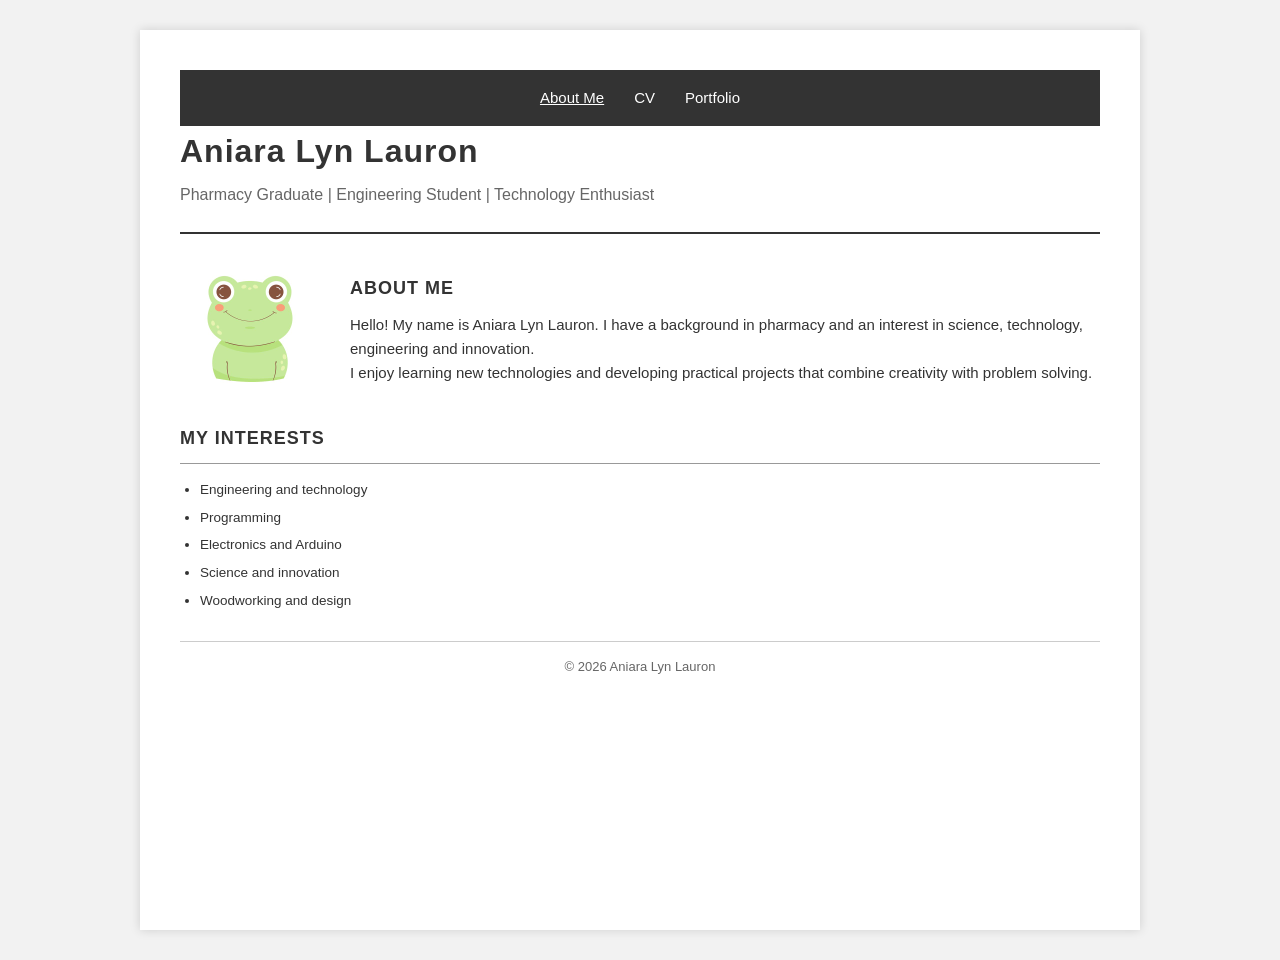
<file: index.html>
<!doctype html>
<html lang="en">
  <head>
    <meta charset="UTF-8">
    <meta name="viewport" content="width=device-width, initial-scale=1.0">

    <title>About Me - Aniara Lauron</title>

    <link rel="stylesheet" href="style.css">
  </head>

  <body>
    <div class="page">
      <header>
        <nav class="navbar">
          <ul>
            <li><a href="index.html" class="active">About Me</a></li>
            <li><a href="cv.html">CV</a></li>
            <li><a href="portfolio.html">Portfolio</a></li>
          </ul>
        </nav>
        <h1>Aniara Lyn Lauron</h1>
        <p class="subtitle">Pharmacy Graduate | Engineering Student | Technology Enthusiast</p>
      </header>

      <main>
        <div class="top-line"></div>
        <section class="profile">
          <img src="images/photo.jpg" alt="Profile photo" class="profile-image">
          <div class="profile-text">
            <h2 class="section-title">About Me</h2>
            <p>
              Hello! My name is Aniara Lyn Lauron. I have a background in pharmacy
              and an interest in science, technology, engineering and innovation.
            </p>
            <p>
              I enjoy learning new technologies and developing practical projects
              that combine creativity with problem solving.
            </p>
          </div>
        </section>

        <section>
          <h2 class="section-title">My Interests</h2>
          <div class="section-line"></div>
          <ul class="skills-list">
            <li>Engineering and technology</li>
            <li>Programming</li>
            <li>Electronics and Arduino</li>
            <li>Science and innovation</li>
            <li>Woodworking and design</li>
          </ul>
        </section>
      </main>

      <footer>
        <p>&copy; 2026 Aniara Lyn Lauron</p>
      </footer>
    </div>
  </body>
</html>
</file>
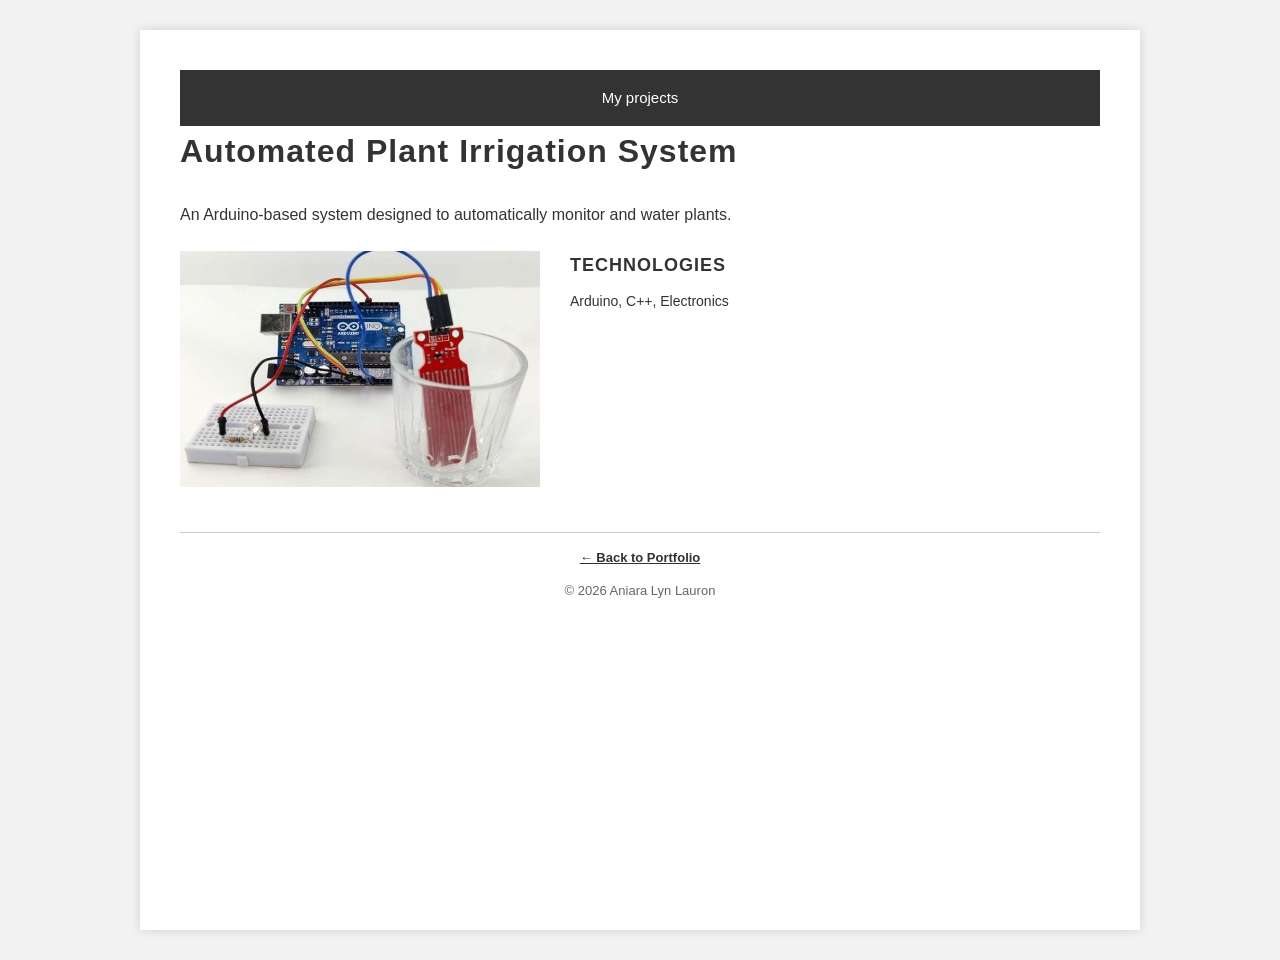
<file: arduino.html>
<!DOCTYPE html>
<html lang="en">
<head>
    <meta charset="UTF-8">
    <meta name="viewport" content="width=device-width, initial-scale=1.0">
    <title>Automated Plant Irrigation System</title>
    <link rel="stylesheet" href="style.css">
</head>

<body>
    <div class="page project-page">
      <header>
        <nav class="navbar">
          <ul>
            <li><a href="portfolio.html">My projects</a></li>
          </ul>
        </nav>
        <h1>Automated Plant Irrigation System</h1>
      </header>

        <main>
            <p>An Arduino-based system designed to automatically monitor and water plants.</p>
            <section class="project-details">
                <img src="images/Arduino.jpg" alt="Automated plant irrigation system" class="project-image">
                <div class="project-info">
                    <h2 class="section-title">Technologies</h2>
                    <p>Arduino, C++, Electronics</p>
                </div>
            </section>
        </main>

        <footer>
            <a href="portfolio.html" class="project-back">← Back to Portfolio</a>
            <p>&copy; 2026 Aniara Lyn Lauron</p>
        </footer>
    </div>
</body>
</html>
</file>
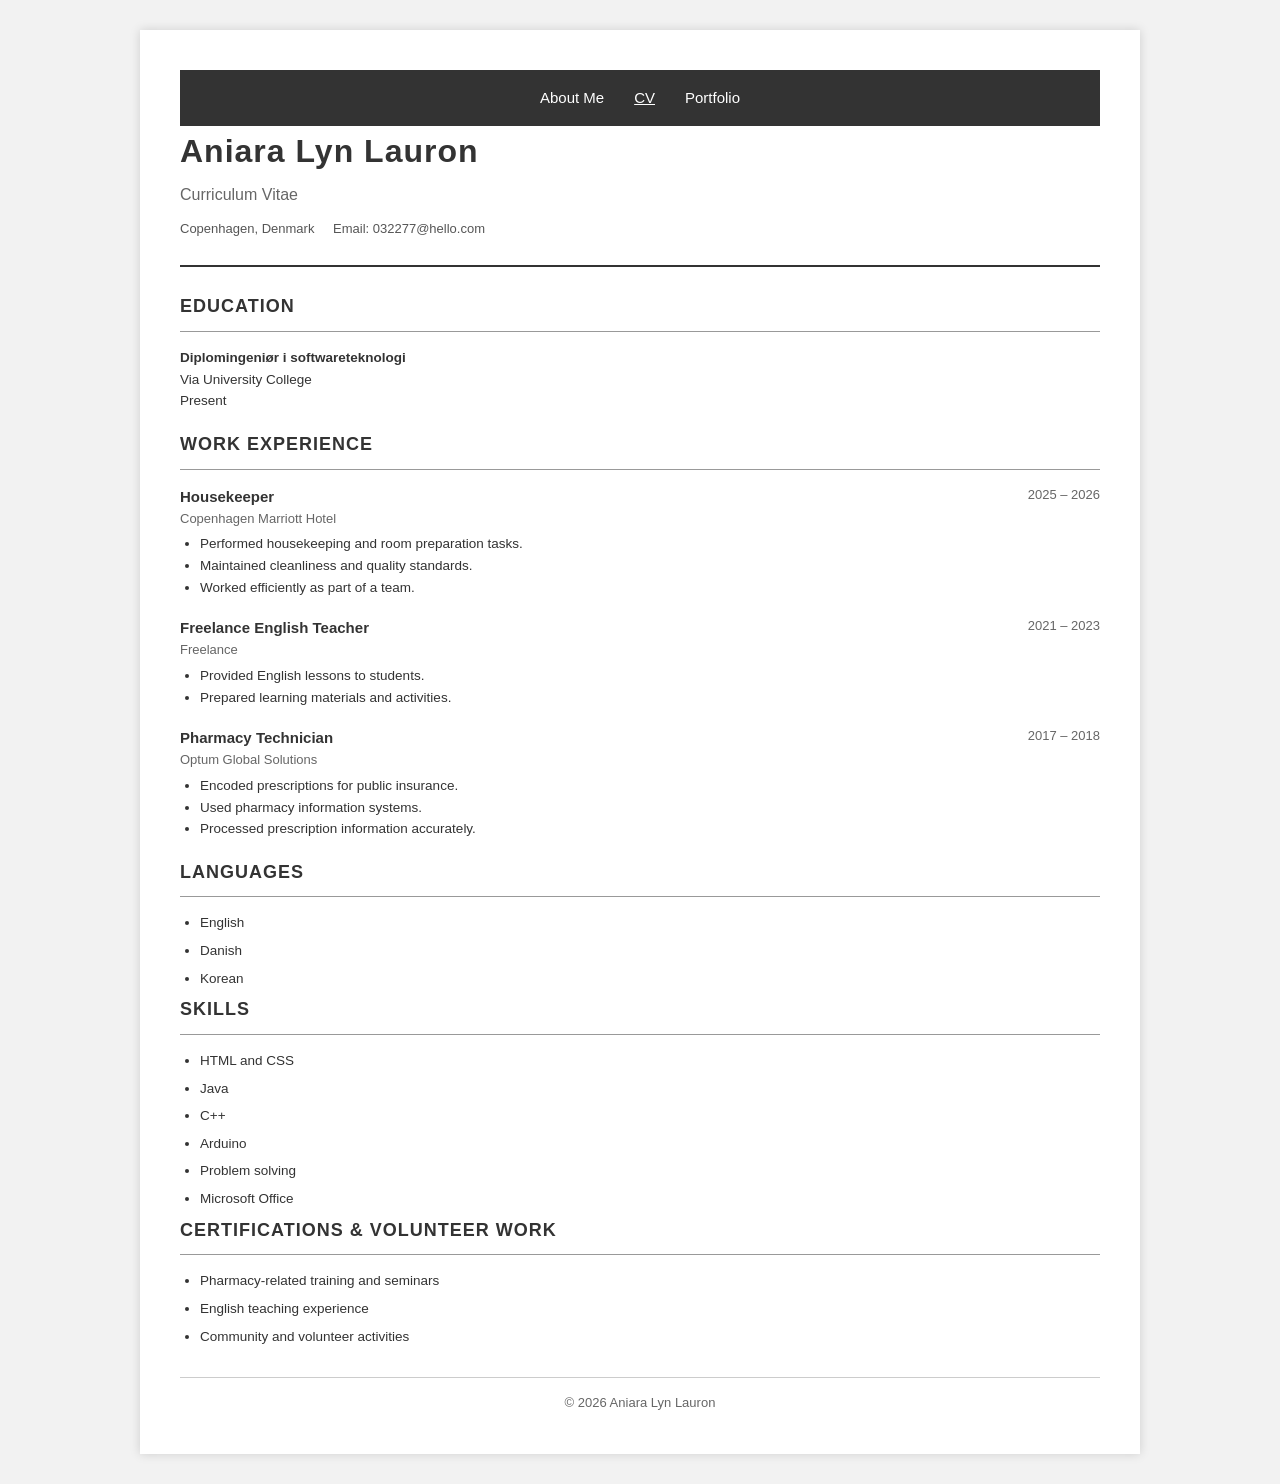
<file: cv.html>
<!doctype html>
<html lang="en">
  <head>
    <meta charset="UTF-8">
    <meta name="viewport" content="width=device-width, initial-scale=1.0">

    <title>CV - Aniara Lauron</title>

    <link rel="stylesheet" href="style.css">
  </head>

  <body>
    <div class="page">
      <header>
        <nav class="navbar">
          <ul>
            <li><a href="index.html">About Me</a></li>
            <li><a href="cv.html" class="active">CV</a></li>
            <li><a href="portfolio.html">Portfolio</a></li>
          </ul>
        </nav>
        <h1>Aniara Lyn Lauron</h1>
        <p class="subtitle">Curriculum Vitae</p>

        <div class="contact">
          <span>Copenhagen, Denmark</span>
          <span>Email: 032277@hello.com</span>
        </div>
      </header>

      <main>
        <div class="top-line"></div>

        <section>
          <h2 class="section-title">Education</h2>
          <div class="section-line"></div>



          <div class="education">
            <p class="education-title">Diplomingeniør i softwareteknologi</p>
            <p>Via University College</p>
            <p>Present</p>
          </div>
        </section>

        <section>
          <h2 class="section-title">Work Experience</h2>
          <div class="section-line"></div>

        <article class="job">
          <div class="job-header">
            <div>
              <p class="job-title">Housekeeper</p>
              <p class="company">Copenhagen Marriott Hotel</p>
            </div>

            <p class="date">2025 – 2026</p>
          </div>

          <ul>
            <li>Performed housekeeping and room preparation tasks.</li>
            <li>Maintained cleanliness and quality standards.</li>
            <li>Worked efficiently as part of a team.</li>
          </ul>
        </article>

        <article class="job">
          <div class="job-header">
            <div>
              <p class="job-title">Freelance English Teacher</p>
              <p class="company">Freelance</p>
            </div>

            <p class="date">2021 – 2023</p>
          </div>

          <ul>
            <li>Provided English lessons to students.</li>
            <li>Prepared learning materials and activities.</li>
          </ul>
        </article>

        <article class="job">
          <div class="job-header">
            <div>
              <p class="job-title">Pharmacy Technician</p>
              <p class="company">Optum Global Solutions</p>
            </div>

            <p class="date">2017 – 2018</p>
          </div>

          <ul>
            <li>Encoded prescriptions for public insurance.</li>
            <li>Used pharmacy information systems.</li>
            <li>Processed prescription information accurately.</li>
          </ul>
        </article>
        </section>

        <section>
          <h2 class="section-title">Languages</h2>
          <div class="section-line"></div>

          <ul class="skills-list">
            <li>English</li>
            <li>Danish</li>
            <li>Korean</li>
          </ul>
        </section>

        <section>
          <h2 class="section-title">Skills</h2>
          <div class="section-line"></div>

          <ul class="skills-list">
            <li>HTML and CSS</li>
            <li>Java</li>
            <li>C++</li>
            <li>Arduino</li>
            <li>Problem solving</li>
            <li>Microsoft Office</li>
          </ul>
        </section>

        <section>
          <h2 class="section-title">Certifications & Volunteer Work</h2>
          <div class="section-line"></div>

          <ul class="skills-list">
            <li>Pharmacy-related training and seminars</li>
            <li>English teaching experience</li>
            <li>Community and volunteer activities</li>
          </ul>
        </section>
      </main>

      <footer>
        <p>&copy; 2026 Aniara Lyn Lauron</p>
      </footer>
    </div>
  </body>
</html>
</file>
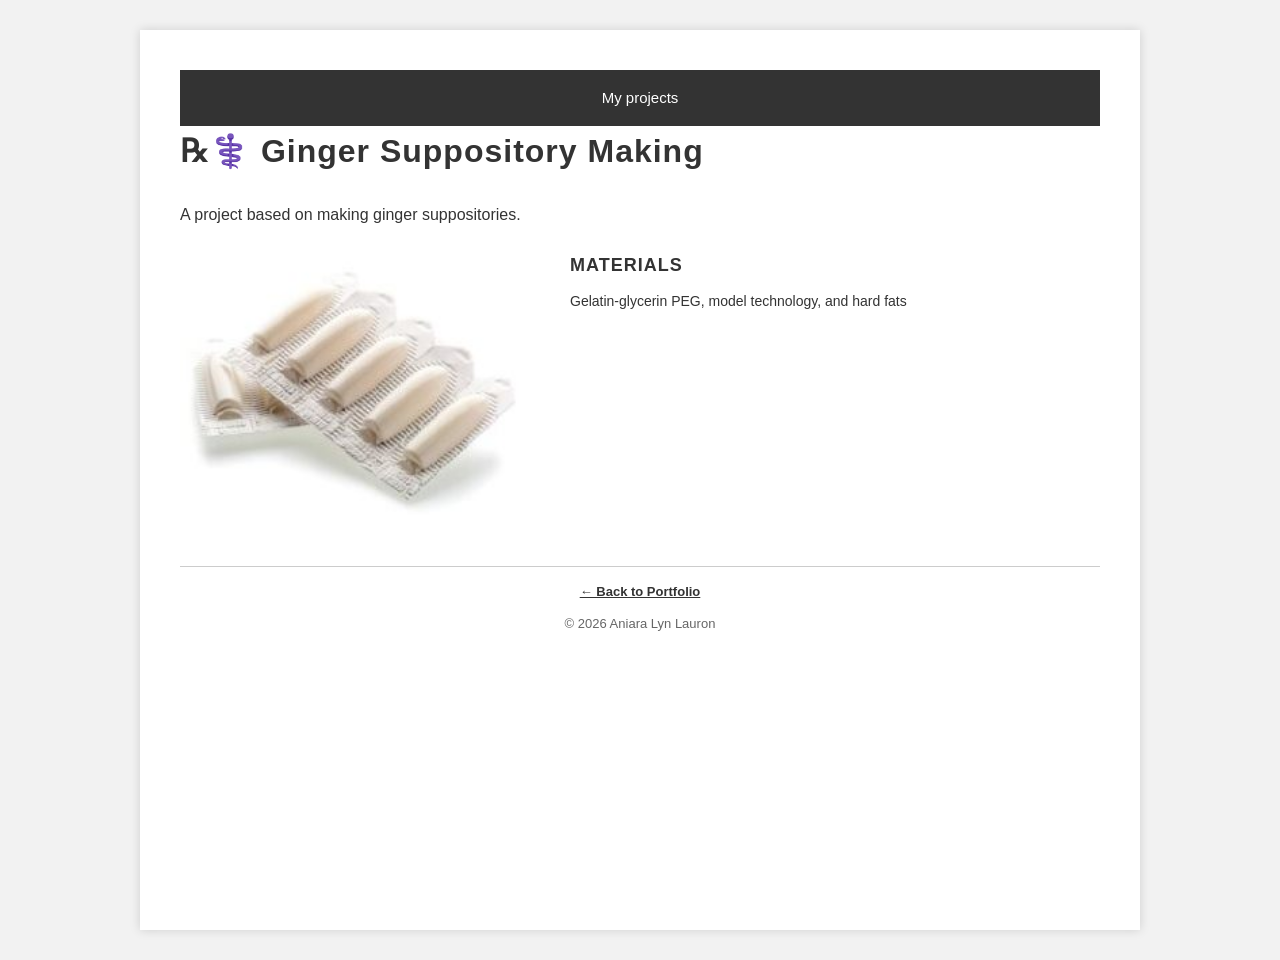
<file: eRx.html>
<!DOCTYPE html>
<html lang="en">
<head>
    <meta charset="UTF-8">
    <meta name="viewport" content="width=device-width, initial-scale=1.0">
    <title>Ginger Suppository Making Project</title>
     <link rel="stylesheet" href="style.css">
</head>
<body>
  <div class="page project-page">
    <header>
      <nav class="navbar">
        <ul>
          <li><a href="portfolio.html">My projects</a></li>
        </ul>
      </nav>
      <h1>℞⚕️ Ginger Suppository Making</h1>
    </header>

    <main>
      <p>A project based on making ginger suppositories.</p>
      <section class="project-details">
        <img src="images/prescription.jpg" alt="Suppositories in blister packaging" class="project-image">
        <div class="project-info">
          <h2 class="section-title">Materials</h2>
          <p>Gelatin-glycerin PEG, model technology, and hard fats</p>
        </div>
      </section>
    </main>

    <footer>
      <a href="portfolio.html" class="project-back">← Back to Portfolio</a>
      <p>&copy; 2026 Aniara Lyn Lauron</p>
    </footer>
  </div>
</body>
</html>
</file>
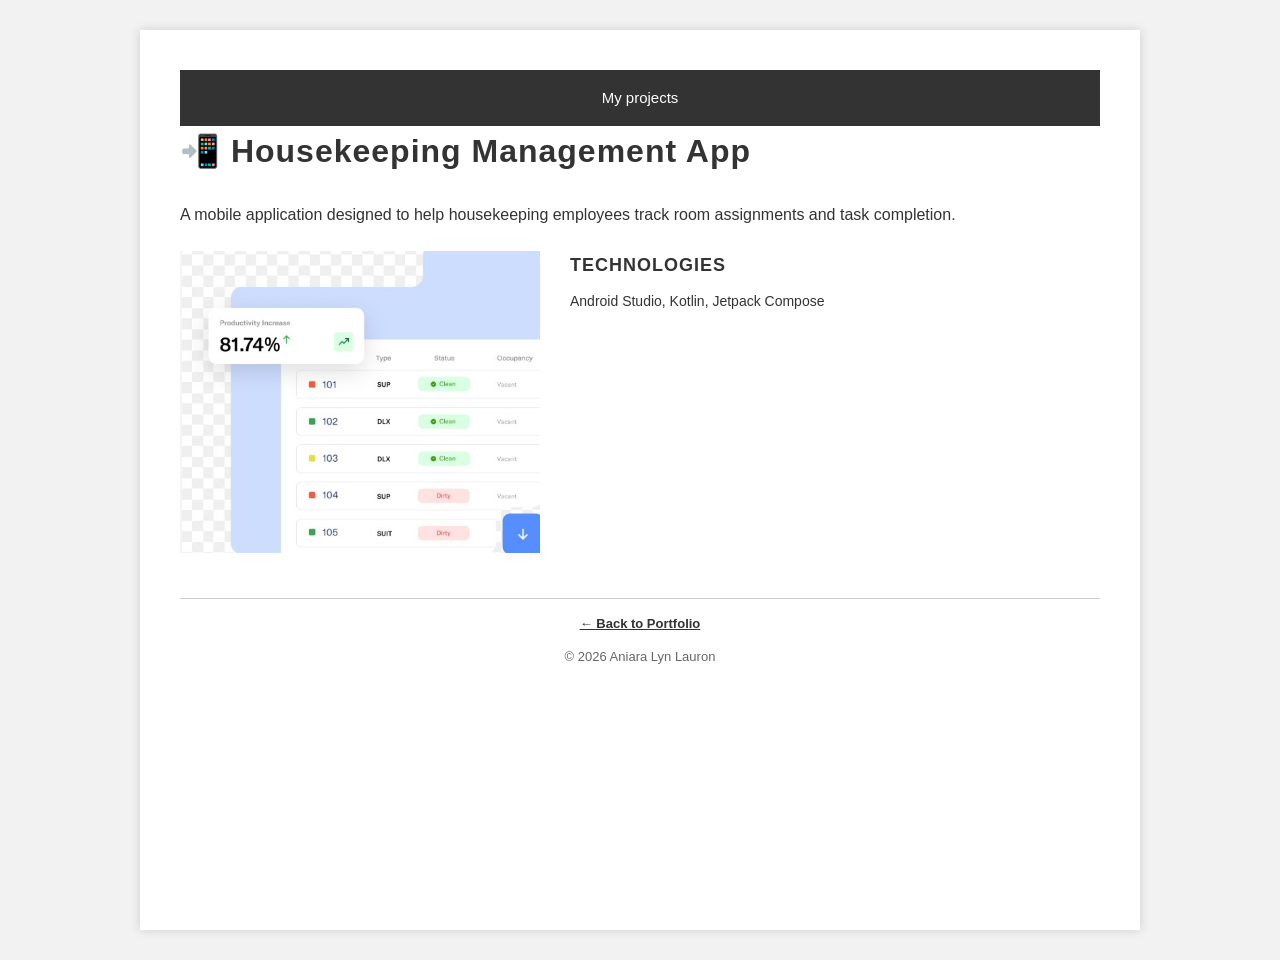
<file: hsk.html>
<!DOCTYPE html>
<html lang="en">
<head>
    <meta charset="UTF-8">
    <meta name="viewport" content="width=device-width, initial-scale=1.0">
    <title>Housekeeping Management App</title>
    <link rel="stylesheet" href="style.css">
</head>
<body>
    <div class="page project-page">
      <header>
        <nav class="navbar">
          <ul>
            <li><a href="portfolio.html">My projects</a></li>
          </ul>
        </nav>
        <h1>📲 Housekeeping Management App</h1>
      </header>

      <main>
        <p>
          A mobile application designed to help housekeeping employees
          track room assignments and task completion.
        </p>
        <section class="project-details">
          <img src="images/HSK.jpg" alt="Housekeeping management app" class="project-image">
          <div class="project-info">
            <h2 class="section-title">Technologies</h2>
            <p>Android Studio, Kotlin, Jetpack Compose</p>
          </div>
        </section>
      </main>

      <footer>
        <a href="portfolio.html" class="project-back">← Back to Portfolio</a>
        <p>&copy; 2026 Aniara Lyn Lauron</p>
      </footer>
    </div>
</body>
</html>
</file>
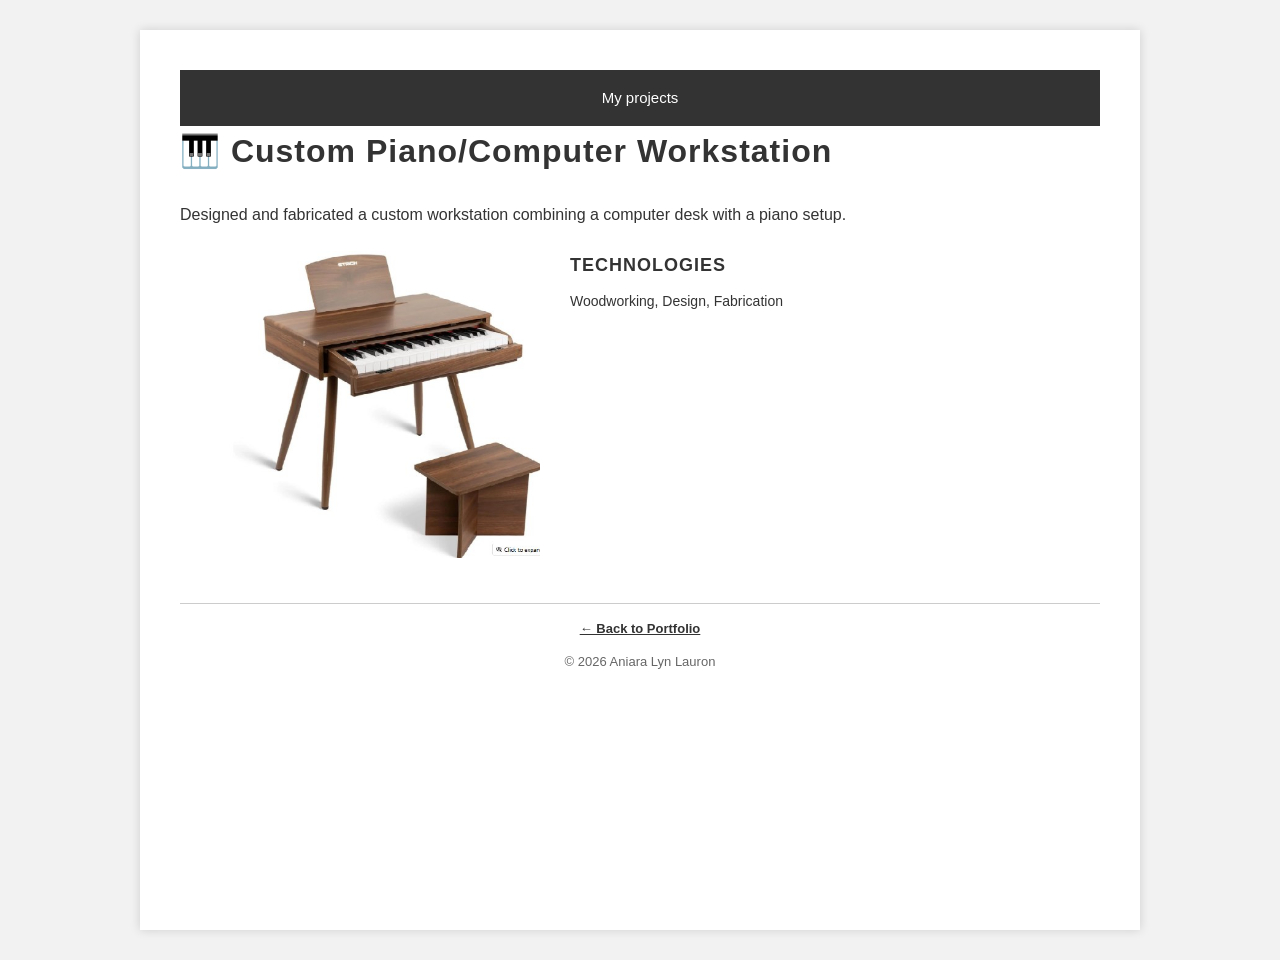
<file: piano.html>
<!DOCTYPE html>
<html lang="en">
<head>
    <meta charset="UTF-8">
    <meta name="viewport" content="width=device-width, initial-scale=1.0">
    <title>Custom Piano Workstation Project</title>
     <link rel="stylesheet" href="style.css">
</head>
<body>
    <div class="page project-page">
        <header>
            <nav class="navbar">
                <ul>
                    <li><a href="portfolio.html">My projects</a></li>
                </ul>
            </nav>
            <h1>🎹 Custom Piano/Computer Workstation</h1>
        </header>

        <main>
            <p>Designed and fabricated a custom workstation combining a computer desk with a piano setup.</p>
            <section class="project-details">
                <img src="images/piano.jpg" alt="Custom piano and computer workstation" class="project-image">
                <div class="project-info">
                    <h2 class="section-title">Technologies</h2>
                    <p>Woodworking, Design, Fabrication</p>
                </div>
            </section>
        </main>

        <footer>
            <a href="portfolio.html" class="project-back">← Back to Portfolio</a>
            <p>&copy; 2026 Aniara Lyn Lauron</p>
        </footer>
</div>
</body>
</html>
</file>
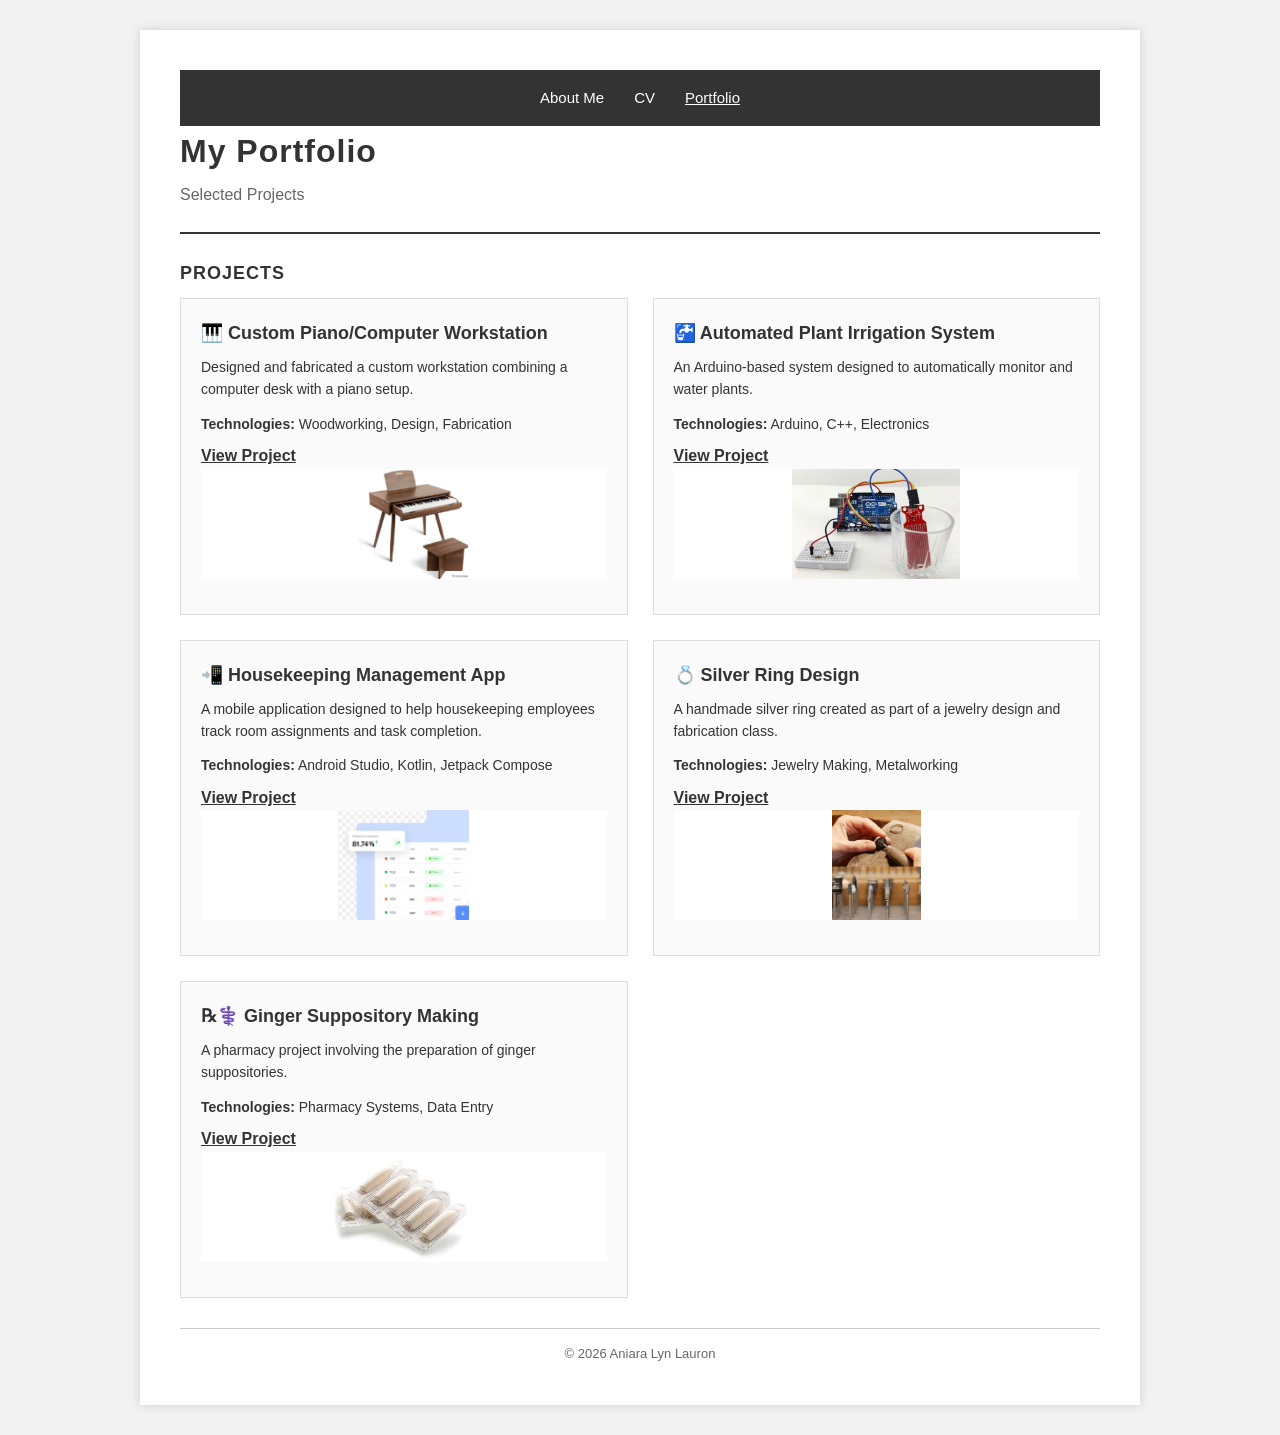
<file: portfolio.html>
<!doctype html>
<html lang="en">
  <head>
    <meta charset="UTF-8">
    <meta name="viewport" content="width=device-width, initial-scale=1.0">

    <title>Portfolio - Aniara Lauron</title>

    <link rel="stylesheet" href="style.css">
  </head>

  <body>
    <div class="page">
      <header>
        <nav class="navbar">
          <ul>
            <li><a href="index.html">About Me</a></li>
            <li><a href="cv.html">CV</a></li>
            <li><a href="portfolio.html" class="active">Portfolio</a></li>
          </ul>
        </nav>
        <h1>My Portfolio</h1>
        <p class="subtitle">Selected Projects</p>
      </header>

      <main>
        <div class="top-line"></div>

        <section>
          <h2 class="section-title">Projects</h2>

          <div class="projects-grid">
          <article class="project">

            <h3>🎹 Custom Piano/Computer Workstation</h3>

            <p>
              Designed and fabricated a custom workstation combining a computer
              desk with a piano setup.
            </p>

            <p class="technologies">
              <strong>Technologies:</strong>
              Woodworking, Design, Fabrication
            </p>
            <a href="piano.html" class="project-link">View Project</a>
            <img src="images/piano.jpg" alt="Custom piano and computer workstation">
          </article>

          <article class="project">

            <h3>🚰 Automated Plant Irrigation System</h3>

            <p>
              An Arduino-based system designed to automatically monitor and
              water plants.
            </p>

            <p class="technologies">
              <strong>Technologies:</strong>
              Arduino, C++, Electronics
            </p>

            <a href="arduino.html" class="project-link"> View Project </a>
            <img src="images/Arduino.jpg" alt="Automated plant irrigation system">
          </article>

          <article class="project">
            <h3>📲 Housekeeping Management App</h3>

            <p>
              A mobile application designed to help housekeeping employees
              track room assignments and task completion.
            </p>

            <p class="technologies">
              <strong>Technologies:</strong>
              Android Studio, Kotlin, Jetpack Compose
            </p>

            <a href="hsk.html" class="project-link"> View Project </a>
            <img src="images/HSK.jpg" alt="Housekeeping management app">
          </article>

          <article class="project">

            <h3>💍 Silver Ring Design</h3>

            <p>
              A handmade silver ring created as part of a jewelry design and
              fabrication class.
            </p>

            <p class="technologies">
              <strong>Technologies:</strong>
              Jewelry Making, Metalworking
            </p>

            <a href="ring.html" class="project-link"> View Project </a>
            <img src="images/ring.jpg" alt="Handmade silver ring">
          </article>

          <article class="project">
           

            <h3>℞⚕️ Ginger Suppository Making</h3>

            <p>
              A pharmacy project involving the preparation of ginger
              suppositories.
            </p>

            <p class="technologies">
              <strong>Technologies:</strong>
              Pharmacy Systems, Data Entry
            </p>

            <a href="eRx.html" class="project-link"> View Project </a>
            <img src="images/prescription.jpg" alt="Suppositories in blister packaging">
          </article>
          </div>
        </section>
      </main>

      <footer>
        <p>&copy; 2026 Aniara Lyn Lauron</p>
      </footer>
    </div>
  </body>
</html>
</file>
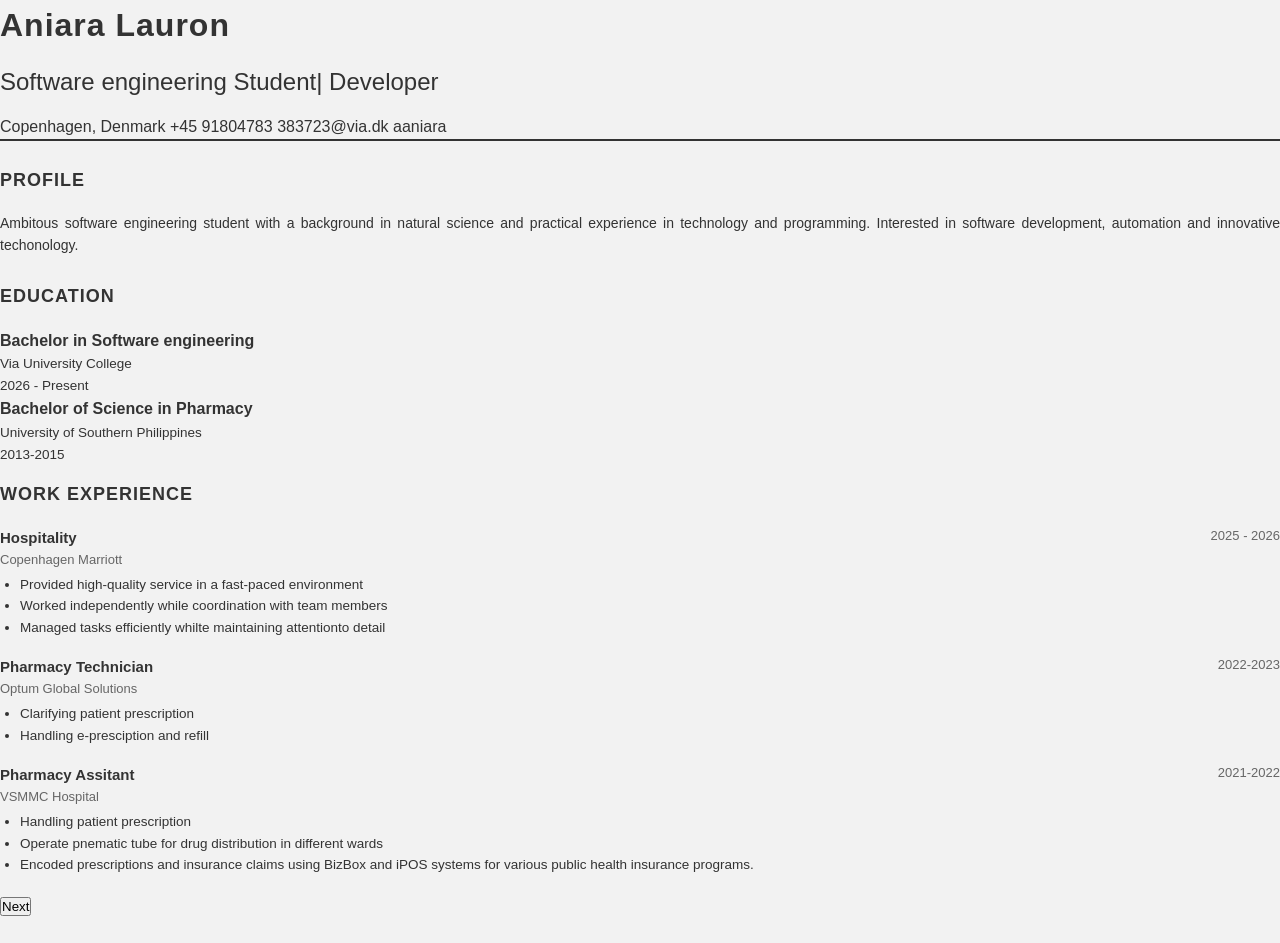
<file: resume.html>
<!doctype html>
<html lang="en">
  <head>
    <meta charset="UTF-8" />
    <meta name="viewport" content="width=device-width, initial-scale=1.0" />
    <title>Resume</title>
    <link rel="stylesheet" href="style.css" />

  <style>
     * { 
      box-sizing: : border-box;
      margin: 0;
      padding: 0;
     }
     
    body {
      font-family: Arial, sans-serif;
      backgroud: #f2f2f2;
      color: #333;
      light-height: 1.5;
    }
    resume {
      width: 210mm;
      min-height: 297mm;
      margin: 30px auto;
      background: white;
      padding: 25px 45px;
      box-shadow: 0 0 10px rgba(0, 0, 0, 0.15)
    }
    /*HEADER*/
    .header {
      border-bottom: 2px solid #333;
      padding-bottom_20px;
      margin-bottom: 25px;
    }
    .header h1 {
      font-size: 32px;
      letter-spacing: 1px;
      margin-bottom: 12px;

    }
    .header h2 {
      font-size; 17px;
      font-weight: normal;
      margin-bottom: 12px;
    }
    .contact {
      font-size: 13px;
      font-weight: normal;
      margin-bottom: 12px;
    }
    .contact {
      font-size: 13px;
      color: #555;
    }
    .contact span{
      margin-right: 15px;
    }
    /*SECTIOND*/
    .section {
      margin-bottom: 24px;
    }
    .section-tittle {
      font-size: 18px;
      text-transform: uppercase;
      letter-spacing: 1px;
      border-bottm: 1px solid #999;
      padding-bottom: 5px;
      margin-bottom: 12px;
    }
    /*PROFILE*/
    .profile {
      font-size: 14px;
      text-align: justify;
  }
/*EXPERIENCE*/
.job {
  margin-bottom: 17px;
}
.job-header {
    display: flex;
    justify-content: space-between;
    margin-bottom: 3px;
}
.job-tittle {
    font-weight: bold;
    font-size: 15px;
}
.company{
    font-size: 13px;
    color: #666;
}
.job ul {
    margin-left: 20px;
    font-size: 13.5px;
}
/*EDUCATION*/
.education {
    margin-bottom: 15px;
}
.education-tittle {
    font-weight: bold;
    font.size: 15px;
}
.education p {
  font-size: 13.5px
}
/*SKILS*/
.skilss {
    display: grid;
    grid-template-colums: 1fr 1fr;
    gap: 8px;
    font-size: 13.5px;
}
/*PROJECT*/
.project {
    margin-bottom: 12px;
}
.project p {
    font-size: 13.5px;
}
/*PRINT*/
@media print {
  body {
    background: white;
  }
.resume {
    margin: 0;
    box-shadow: none;
    width: 210mm;
    min-height: 297mm;
    }
}
 </style>
 </head>
 <body>
    <div class="resume">
      <!--HEADER-->
    <div class="header">
      <h1> Aniara Lauron </h1>
      <h2>Software engineering Student| Developer</h2>

      <div class=""contact">
      <span>Copenhagen, Denmark</span>
      <span>+45 91804783</span>
      <span>383723@via.dk</span>
      <span>aaniara</span>
      </div>
    </div>

    <!--PROFILE-->
    <div class="section">
      <h3 class="section-tittle">Profile</h3>

      <p class="profile">
        Ambitous software engineering student with a background in natural science and practical experience in technology and programming.
        Interested in software development, automation and innovative techonology.
      </p>
    </div>
    <!--EDUCATION-->
    <div class="section">
      <h3 class="section-tittle">Education</h3>

      <div class="education">
        <div class="education-tittle">
          Bachelor in Software engineering
    </div>
    <p>Via University College</p>
    <p>2026 - Present</p>

    <div class="education">
      <div class="education-tittle">
        Bachelor of Science in Pharmacy
    </div>
    <p>University of Southern Philippines</p>
    <p>2013-2015</p>
    </div>
    </div>
    
    <!--EXPERIENCE-->
    <div class="section">
      <h3 class="section-tittle">Work experience</h3>
    
      <div class="job">
        <div class="job-header">
          <div>
            <div class="job-tittle">Hospitality</div>
            <div class="company">Copenhagen Marriott</div>
            </div>
            <div class="date">
                2025 - 2026
                </div>
              </div>
              <ul>
                <li>Provided high-quality service in a fast-paced environment</li>
                <li>Worked independently while coordination with team members</li>
                <li>Managed tasks efficiently whilte maintaining attentionto detail</li>
              </ul>
              </div>

          <div class="job">
            <div class="job-header">
            <div>
          <div class="job-tittle">Pharmacy Technician</div>
          <div class="company">Optum Global Solutions</div>
          </div>
          <div class="date">
              2022-2023
        </div>
        </div>
        <ul>
          <li>Clarifying patient prescription</li>
          <li>Handling e-presciption and refill</li>
        </ul>
      </div>
   <div class="job">
            <div class="job-header">
            <div>
          <div class="job-tittle">Pharmacy Assitant</div>
          <div class="company">VSMMC Hospital</div>
          </div>
          <div class="date">
              2021-2022
        </div>
        </div>
        <ul>
          <li>Handling patient prescription</li>
          <li>Operate pnematic tube for drug distribution in different wards</li>
          <li> Encoded prescriptions and insurance claims using BizBox and iPOS systems for various public health insurance programs.</li>
        </ul>
      </div>
      <a href="page2.html"><button type="button">Next</button></a>
    </style>
  </head>
  </body>
</html>
</file>
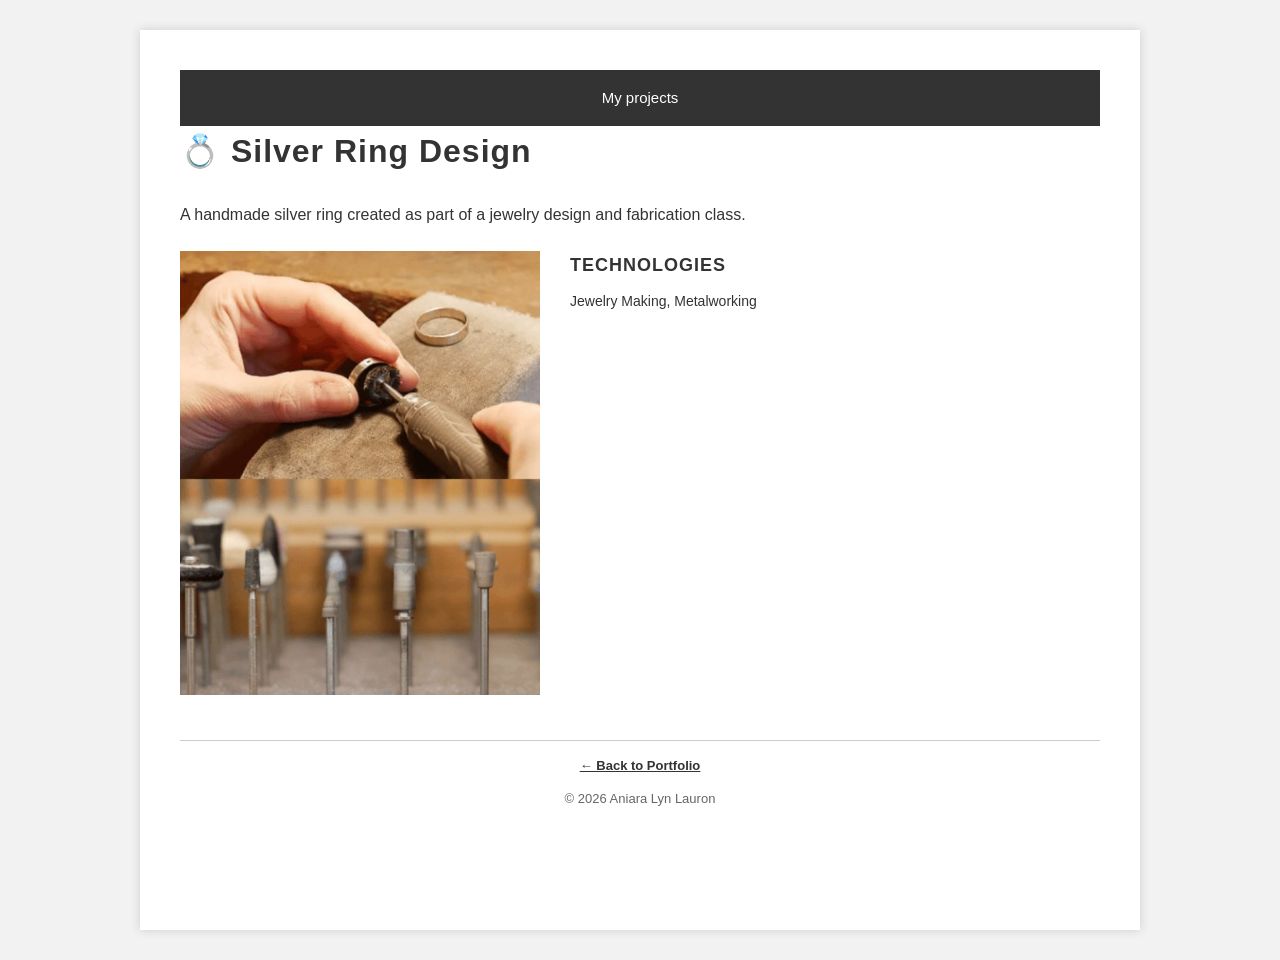
<file: ring.html>
<!DOCTYPE html>
<html lang="en">
<head>
    <meta charset="UTF-8">
    <meta name="viewport" content="width=device-width, initial-scale=1.0">
    <title>Silver Ring Design</title>
     <link rel="stylesheet" href="style.css">
</head>
<body>
    <div class="page project-page">
      <header>
        <nav class="navbar">
          <ul>
            <li><a href="portfolio.html">My projects</a></li>
          </ul>
        </nav>
        <h1>💍 Silver Ring Design</h1>
      </header>

      <main>
        <p>A handmade silver ring created as part of a jewelry design and fabrication class.</p>
        <section class="project-details">
          <img src="images/ring.jpg" alt="Handmade silver ring" class="project-image">
          <div class="project-info">
            <h2 class="section-title">Technologies</h2>
            <p>Jewelry Making, Metalworking</p>
          </div>
        </section>
      </main>

      <footer>
        <a href="portfolio.html" class="project-back">← Back to Portfolio</a>
        <p>&copy; 2026 Aniara Lyn Lauron</p>
      </footer>
    </div>
  </body>
</html>
</file>
<file: style.css>
:root {
  --color-dark: #333;
  --color-muted: #666;
  --color-background: #f2f2f2;
}

* {
  box-sizing: border-box;
  margin: 0;
  padding: 0;
}

html {
  scroll-behavior: smooth;
}

body {
  font-family: Arial, sans-serif;
  background: var(--color-background);
  color: var(--color-dark);
  line-height: 1.6;
}

/* NAVIGATION*/

.navbar {
  background: var(--color-dark);
  padding: 15px 20px;
}

.navbar ul {
  list-style: none;
  display: flex;
  justify-content: center;
  gap: 30px;
}

.navbar a {
  color: white;
  text-decoration: none;
  font-size: 15px;
}

.navbar a:hover,
.navbar a.active {
  text-decoration: underline;
}

/* MAIN PAGE*/

.page {
  width: 90%;
  max-width: 1000px;
  min-height: 100vh;
  margin: 30px auto;
  padding: 40px;
  background: white;
  box-shadow: 0 0 10px rgba(0, 0, 0, 0.15);
}

/*HEADER*/

header {
  margin-bottom: 25px;
}

header h1 {
  font-size: 32px;
  letter-spacing: 1px;
  margin-bottom: 5px;
}

.subtitle {
  font-size: 16px;
  color: var(--color-muted);
}

/* LINES*/

.top-line {
  border-bottom: 2px solid var(--color-dark);
  margin-bottom: 25px;
}

.section-line {
  border-bottom: 1px solid #999;
  margin-bottom: 15px;
}

.bottom-line {
  border-bottom: 1px solid #999;
  margin-top: 25px;
  margin-bottom: 15px;
}

/*SECTION TITLES*/

.section-title {
  font-size: 18px;
  text-transform: uppercase;
  letter-spacing: 1px;
  margin-bottom: 10px;
}

/* INDEX */

.profile {
  display: flex;
  align-items: center;
  gap: 30px;
  margin-bottom: 25px;
}

.profile-image {
  width: 140px;
  height: 140px;
  object-fit: cover;
  border-radius: 50%;
}

.profile-text {
  flex: 1;
}

.profile-text p {
  font-size: 15px;
}

/* CONTACT*/

.contact {
  font-size: 13px;
  color: #555;
  margin-top: 12px;
}

.contact span {
  margin-right: 15px;
}

/*EDUCATION*/

.education {
  margin-bottom: 18px;
}

.education-title {
  font-weight: bold;
  font-size: 15px;
}

.education p {
  font-size: 13.5px;
}

/* EXPERIENCE*/

.job {
  margin-bottom: 18px;
}

.job-header {
  display: flex;
  justify-content: space-between;
  gap: 20px;
  margin-bottom: 4px;
}

.job-title {
  font-weight: bold;
  font-size: 15px;
}

.company,
.date {
  font-size: 13px;
  color: var(--color-muted);
}

.job ul {
  margin-left: 20px;
  font-size: 13.5px;
}

/*SKILLS*/

.skills-list {
  margin-left: 20px;
  font-size: 13.5px;
}

.skills-list li {
  margin-bottom: 6px;
}

/*
   PROJECTS*/


.projects-grid {
  display: grid;
  grid-template-columns: repeat(2, 1fr);
  gap: 25px;
}

.project {
  border: 1px solid #ddd;
  padding: 20px;
  background: #fafafa;
}

.project img {
  display: block;
  width: 100%;
  height: 110px;
  object-fit: contain;
  background: white;
  margin-bottom: 15px;
}

.project h3 {
  font-size: 18px;
  margin-bottom: 8px;
}

.project p {
  font-size: 14px;
  margin-bottom: 8px;
}

.project-link {
  color: var(--color-dark);
  font-weight: bold;
}

.project-page main > p {
  margin-bottom: 20px;
}

.project-details {
  display: flex;
  align-items: flex-start;
  gap: 30px;
  margin-top: 24px;
}

.project-image,
.cute {
  display: block;
  width: 100%;
  max-width: 360px;
  height: auto;
  object-fit: contain;
  margin-bottom: 15px;
}

.project-info {
  flex: 1;
}

.project-info p {
  font-size: 14px;
}

.project-back {
  display: inline-block;
  margin-bottom: 12px;
  color: var(--color-dark);
  font-weight: bold;
}

.technologies {
  margin-top: 12px;
}

/*
   FOOTER*/

footer {
  text-align: center;
  margin-top: 30px;
  padding-top: 15px;
  border-top: 1px solid #ccc;
  font-size: 13px;
  color: var(--color-muted);
}

/*
   RESPONSIVE - TABLET
   768px*/

@media (max-width: 768px) {
  .page {
    width: 95%;
    padding: 30px;
    margin: 20px auto;
  }

  .projects-grid {
    grid-template-columns: 1fr;
  }

  .project-details {
    flex-direction: column;
  }

  .project-image,
  .cute {
    max-width: 100%;
  }

  .profile {
    display: flex;
    flex-direction: column;
    align-items: flex-start;
  }

  .navbar ul {
    gap: 20px;
  }
}

/* RESPONSIVE - MOBILE
   375px*/

@media (max-width: 375px) {
  body {
    background: white;
  }

  .navbar {
    padding: 12px;
  }

  .navbar ul {
    flex-direction: column;
    align-items: center;
    gap: 10px;
  }

  .page {
    width: 90%;
    margin: 0;
    padding: 20px;
    box-shadow: none;
    max-width: 1000px;
  }

  header h1 {
    font-size: 26px;
  }

  .profile {
    flex-direction: column;
    text-align: center;
  }

  .profile-image {
    width: 110px;
    height: 110px;
  }

  .job-header {
    flex-direction: column;
    gap: 0;
  }

  .project img {
    height: 90px;
  }

  .project {
    padding: 12px;
  }
}

/*
   PRINT */

@media print {
  body {
    background: white;
  }

  .page {
    width: 100%;
    margin: 0;
    box-shadow: none;
  }

  .navbar {
    display: none;
  }

}
</file>
